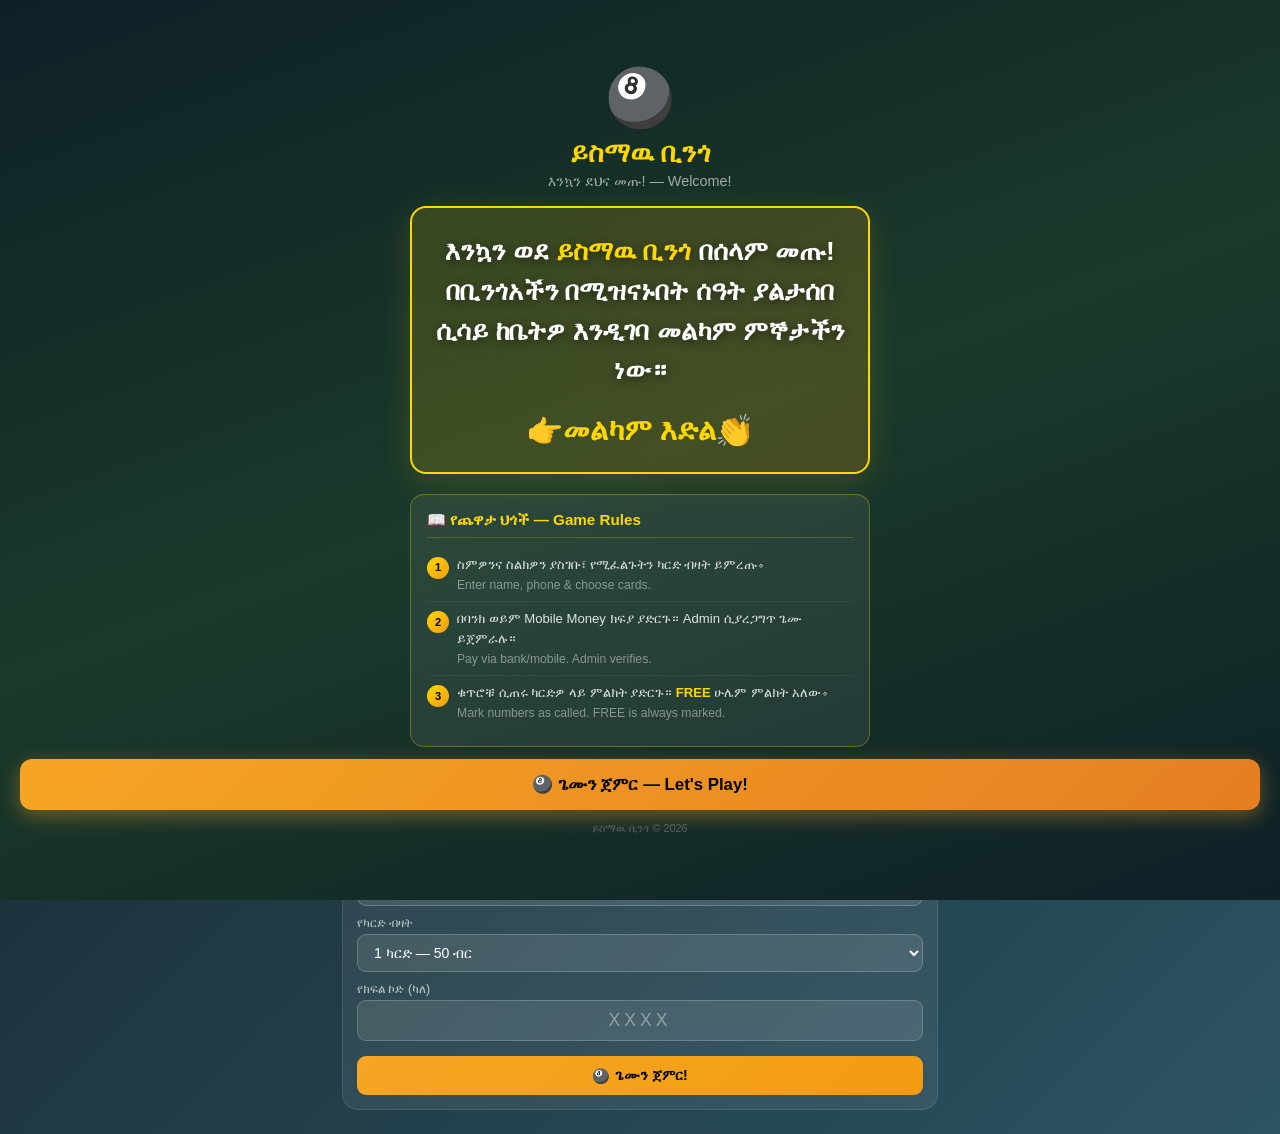
<file: Yismaw Edited.html>
<!DOCTYPE html>
<html lang="am">
<head>
<meta charset="UTF-8"/>
<meta name="viewport" content="width=device-width, initial-scale=1.0"/>
<title>🎱 ይስማዉ ቢንጎ</title>
<style>
:root{
  --gold:#FFD700;--green:#1a7a4a;--danger:#e74c3c;
  --blue:#3498db;--purple:#9b59b6;--radius:16px;
}
*{box-sizing:border-box;margin:0;padding:0;}
body{
  font-family:'Segoe UI',Arial,sans-serif;
  background:linear-gradient(135deg,#0f2027,#203a43,#2c5364);
  min-height:100vh;color:white;
}

/* BIG DISPLAY BANNER FOR LOBBY & WELCOME */
.big-welcome-banner {
  background: linear-gradient(135deg, rgba(255, 215, 0, 0.15), rgba(243, 156, 18, 0.2));
  border: 2px solid var(--gold);
  border-radius: var(--radius);
  padding: 24px 16px;
  text-align: center;
  margin-bottom: 20px;
  box-shadow: 0 8px 32px rgba(255, 215, 0, 0.15);
}
.big-welcome-title {
  font-size: 1.65rem;
  font-weight: 900;
  color: #fff;
  line-height: 1.5;
  text-shadow: 0 2px 10px rgba(0,0,0,0.5);
  margin-bottom: 12px;
}
.big-welcome-highlight {
  color: var(--gold);
  font-weight: 900;
}
.good-luck-text {
  font-size: 1.8rem;
  font-weight: 900;
  color: var(--gold);
  margin-top: 10px;
  display: inline-block;
  animation: pulse-glow 1.5s infinite ease-in-out;
}
@keyframes pulse-glow {
  0% { transform: scale(1); text-shadow: 0 0 5px rgba(255,215,0,0.5); }
  50% { transform: scale(1.06); text-shadow: 0 0 20px rgba(255,215,0,0.9); }
  100% { transform: scale(1); text-shadow: 0 0 5px rgba(255,215,0,0.5); }
}

/* WELCOME */
#wo{
  position:fixed;inset:0;
  background:linear-gradient(160deg,#0f2027,#1a3a2a,#0f2027);
  z-index:9999;display:flex;flex-direction:column;
  align-items:center;justify-content:center;
  padding:20px;overflow-y:auto;
}
.wlogo{font-size:3.5rem;margin-bottom:6px;}
.wtitle{
  font-size:1.7rem;font-weight:900;color:var(--gold);
  text-align:center;margin-bottom:4px;
}
.wsub{font-size:0.9rem;color:rgba(255,255,255,0.6);text-align:center;margin-bottom:16px;}
.wcard{
  background:rgba(255,255,255,0.07);
  border:1px solid rgba(255,215,0,0.3);
  border-radius:14px;padding:16px;
  width:100%;max-width:460px;margin-bottom:12px;
}
.wctitle{
  color:var(--gold);font-size:0.95rem;font-weight:800;
  margin-bottom:10px;padding-bottom:8px;
  border-bottom:1px solid rgba(255,215,0,0.2);
}
.ri{
  display:flex;align-items:flex-start;gap:8px;
  padding:7px 0;border-bottom:1px solid rgba(255,255,255,0.05);
  font-size:0.82rem;line-height:1.5;color:rgba(255,255,255,0.85);
}
.ri:last-child{border-bottom:none;}
.rn{
  background:linear-gradient(135deg,var(--gold),#f39c12);
  color:#000;font-weight:900;width:22px;height:22px;
  border-radius:50%;display:flex;align-items:center;
  justify-content:center;font-size:0.7rem;flex-shrink:0;margin-top:2px;
}
.wt{
  display:flex;align-items:center;gap:6px;padding:5px 8px;
  background:rgba(255,215,0,0.08);border-radius:8px;margin-bottom:5px;font-size:0.8rem;
}
.pgrid{display:grid;grid-template-columns:1fr 1fr;gap:8px;}
.pbox{
  background:rgba(255,215,0,0.1);border:1px solid rgba(255,215,0,0.3);
  border-radius:10px;padding:10px;text-align:center;
}
.pamt{font-size:1.2rem;font-weight:900;color:var(--gold);}
.plbl{font-size:0.72rem;color:rgba(255,255,255,0.6);}
.sbtn{
  background:linear-gradient(135deg,#f5a623,#e67e22);
  color:#000;font-weight:900;font-size:1.05rem;
  border:none;border-radius:12px;padding:15px;width:100%;
  cursor:pointer;display:flex;align-items:center;
  justify-content:center;gap:8px;
  box-shadow:0 6px 20px rgba(245,166,35,0.4);
}
.bletters{display:flex;gap:5px;justify-content:center;margin:8px 0 14px;}
.bl{
  width:34px;height:34px;border-radius:8px;
  font-weight:900;font-size:0.95rem;
  display:flex;align-items:center;justify-content:center;
}

/* TOPBAR */
.topbar{
  background:rgba(0,0,0,0.4);
  padding:11px 14px;display:flex;align-items:center;
  justify-content:space-between;position:sticky;top:0;z-index:100;
  border-bottom:1px solid rgba(255,215,0,0.3);
}
.topbar h1{font-size:1rem;color:var(--gold);}
.lsel{
  background:rgba(255,255,255,0.1);color:white;
  border:1px solid rgba(255,215,0,0.4);
  padding:4px 8px;border-radius:8px;font-size:0.75rem;cursor:pointer;
}
.lsel option{color:#000;background:#fff;}

/* TABS */
.tabs{
  display:flex;background:rgba(0,0,0,0.3);
  overflow-x:auto;border-bottom:1px solid rgba(255,215,0,0.2);
}
.tb{
  flex:1;min-width:62px;padding:9px 4px;border:none;background:none;
  color:rgba(255,255,255,0.6);cursor:pointer;font-size:0.67rem;
  display:flex;flex-direction:column;align-items:center;gap:2px;
  border-bottom:3px solid transparent;transition:color 0.15s,border-color 0.15s;
}
.tb .ic{font-size:1.1rem;}
.tb.active{color:var(--gold);border-bottom-color:var(--gold);font-weight:700;}

/* PAGES */
.pg{display:none;padding:12px;max-width:620px;margin:0 auto;}
.pg.active{display:block;}

/* CARD */
.card{
  background:rgba(255,255,255,0.07);
  border:1px solid rgba(255,255,255,0.1);
  border-radius:var(--radius);padding:14px;margin-bottom:12px;
}
.ct{color:var(--gold);font-size:0.95rem;font-weight:700;margin-bottom:12px;display:flex;align-items:center;gap:7px;}

/* FORM */
.fg{margin-bottom:10px;}
.fg label{display:block;font-size:0.78rem;color:rgba(255,255,255,0.7);margin-bottom:4px;}
.fg input,.fg select{
  width:100%;padding:9px 12px;
  background:rgba(255,255,255,0.1);
  border:1.5px solid rgba(255,255,255,0.2);
  border-radius:9px;color:white;font-size:0.88rem;
}
.fg input::placeholder{color:rgba(255,255,255,0.4);}
.fg input:focus,.fg select:focus{outline:none;border-color:var(--gold);}
.fg select option{color:#000;background:#fff;}

/* BUTTONS */
.btn{
  padding:11px 18px;border:none;border-radius:9px;
  cursor:pointer;font-size:0.88rem;font-weight:700;
  display:inline-flex;align-items:center;gap:5px;
}
.bg{background:linear-gradient(135deg,#f5a623,#f39c12);color:#000;width:100%;justify-content:center;}
.bgr{background:linear-gradient(135deg,#1a7a4a,#2ecc71);color:#fff;width:100%;justify-content:center;}
.br{background:linear-gradient(135deg,#e74c3c,#c0392b);color:#fff;}
.bb{background:linear-gradient(135deg,#3498db,#2980b9);color:#fff;width:100%;justify-content:center;}
.bp{background:linear-gradient(135deg,#9b59b6,#8e44ad);color:#fff;width:100%;justify-content:center;}
.bsm{padding:6px 11px;font-size:0.73rem;width:auto;}

/* BINGO CARD */
.bh{display:grid;grid-template-columns:repeat(5,1fr);gap:3px;margin-bottom:3px;}
.bcl{
  background:linear-gradient(135deg,var(--gold),#f39c12);
  color:#000;font-weight:900;font-size:1rem;
  text-align:center;padding:8px 0;border-radius:7px;
}
.bg2{display:grid;grid-template-columns:repeat(5,1fr);gap:3px;}
.bc{
  aspect-ratio:1;background:rgba(255,255,255,0.08);
  border:1.5px solid rgba(255,255,255,0.15);border-radius:9px;
  display:flex;align-items:center;justify-content:center;
  font-size:0.95rem;font-weight:700;cursor:pointer;
}
.bc:active{transform:scale(0.95);}
.bc.mk{background:linear-gradient(135deg,#f5a623,#f39c12);color:#000;border-color:var(--gold);}
.bc.fr{background:linear-gradient(135deg,#1a7a4a,#2ecc71);color:#fff;font-size:0.6rem;border-color:#2ecc71;}
.bc.cl{background:rgba(52,152,219,0.25);border-color:var(--blue);}
.bc.wc{background:linear-gradient(135deg,#FFD700,#FF6B6B)!important;animation:pu 0.5s infinite alternate;}
@keyframes pu{from{transform:scale(1.05);}to{transform:scale(1.15);}}

/* CALLER */
.cs{
  text-align:center;padding:16px;
  background:rgba(255,215,0,0.08);
  border-radius:var(--radius);
  border:1px solid rgba(255,215,0,0.25);margin-bottom:12px;
}
.cball{
  width:80px;height:80px;border-radius:50%;
  background:linear-gradient(135deg,var(--gold),#f39c12);
  color:#000;font-size:1.8rem;font-weight:900;
  display:flex;align-items:center;justify-content:center;
  margin:0 auto 8px;box-shadow:0 0 25px rgba(255,215,0,0.5);
}
.cltr{font-size:0.9rem;color:var(--gold);margin-bottom:3px;}
.cnums{display:flex;flex-wrap:wrap;gap:5px;justify-content:center;margin-top:8px;max-height:110px;overflow-y:auto;}
.cc{padding:3px 8px;border-radius:16px;font-size:0.72rem;font-weight:600;}
.cc.b{border:1px solid #e74c3c;background:rgba(231,76,60,0.2);}
.cc.i{border:1px solid #e67e22;background:rgba(230,126,34,0.2);}
.cc.n{border:1px solid #2ecc71;background:rgba(46,204,113,0.2);}
.cc.g{border:1px solid #3498db;background:rgba(52,152,219,0.2);}
.cc.o{border:1px solid #9b59b6;background:rgba(155,89,182,0.2);}

/* STATS */
.sg{display:grid;grid-template-columns:1fr 1fr;gap:8px;margin-bottom:12px;}
.sc{background:rgba(255,255,255,0.07);border-radius:11px;padding:12px;text-align:center;border:1px solid rgba(255,255,255,0.1);}
.sn{font-size:1.4rem;font-weight:800;color:var(--gold);}
.sl{font-size:0.68rem;color:rgba(255,255,255,0.5);margin-top:3px;}

/* PRIZE */
.pp{
  text-align:center;padding:16px;
  background:linear-gradient(135deg,rgba(155,89,182,0.15),rgba(52,152,219,0.15));
  border-radius:var(--radius);border:1px solid rgba(155,89,182,0.35);margin-bottom:12px;
}
.pa{font-size:2.2rem;font-weight:900;color:var(--gold);}

/* PLAYER ITEM */
.pi{display:flex;align-items:center;gap:9px;padding:9px 0;border-bottom:1px solid rgba(255,255,255,0.07);}
.pi:last-child{border-bottom:none;}
.pav{width:38px;height:38px;border-radius:50%;background:linear-gradient(135deg,var(--gold),#f39c12);color:#000;font-weight:800;display:flex;align-items:center;justify-content:center;flex-shrink:0;}
.pif{flex:1;}
.pn{font-weight:600;font-size:0.88rem;}
.ps{font-size:0.7rem;color:rgba(255,255,255,0.5);}
.pst{padding:3px 9px;border-radius:16px;font-size:0.7rem;font-weight:600;}
.sa{background:rgba(46,204,113,0.2);color:#2ecc71;border:1px solid #2ecc71;}
.sw{background:rgba(255,215,0,0.2);color:var(--gold);border:1px solid var(--gold);}
.swt{background:rgba(255,255,255,0.1);color:rgba(255,255,255,0.5);}

/* BANK */
.bi{display:flex;align-items:center;gap:9px;padding:9px;background:rgba(255,255,255,0.05);border-radius:9px;margin-bottom:7px;border:1px solid rgba(255,255,255,0.1);cursor:pointer;}
.bi.sel{background:rgba(255,215,0,0.1);border-color:var(--gold);}
.bic{font-size:1.4rem;}
.bnm{font-size:0.83rem;font-weight:600;}
.btp{font-size:0.7rem;color:rgba(255,255,255,0.5);word-break:break-all;}

/* WINNER */
.wb{display:none;position:fixed;inset:0;background:rgba(0,0,0,0.88);z-index:9999;align-items:center;justify-content:center;flex-direction:column;text-align:center;padding:20px;}
.wb.show{display:flex;}
.wtr{font-size:4.5rem;}
.wti{font-size:1.8rem;font-weight:900;color:var(--gold);margin:8px 0;}
.wnb{font-size:1.4rem;font-weight:700;margin-bottom:5px;}
.rc{font-size:2rem;font-weight:900;color:var(--gold);text-align:center;letter-spacing:7px;}

/* TOAST */
.toast{
  position:fixed;bottom:75px;left:50%;
  transform:translateX(-50%) translateY(20px);
  background:rgba(0,0,0,0.9);color:#fff;
  padding:10px 18px;border-radius:18px;font-size:0.82rem;
  opacity:0;transition:all 0.25s;z-index:9998;white-space:nowrap;
  border:1px solid rgba(255,215,0,0.3);pointer-events:none;
}
.toast.show{opacity:1;transform:translateX(-50%) translateY(0);}
.toast.gold{border-color:var(--gold);background:rgba(245,166,35,0.2);}
.toast.red{border-color:var(--danger);background:rgba(231,76,60,0.2);}

/* WARNING CALLOUT */
.w-alert{
  background:rgba(231,76,60,0.1);
  border:1px solid rgba(231,76,60,0.4);
  border-radius:12px;padding:12px;margin-bottom:12px;
}
.w-alert-title{
  color:#ff6b6b;font-size:0.88rem;font-weight:700;
  margin-bottom:5px;display:flex;align-items:center;gap:6px;
}
.w-alert-text{
  font-size:0.78rem;color:rgba(255,255,255,0.8);line-height:1.5;
}

::-webkit-scrollbar{width:3px;height:3px;}
::-webkit-scrollbar-thumb{background:rgba(255,215,0,0.35);border-radius:2px;}
@media(max-width:360px){.bc{font-size:0.8rem;}.cball{width:66px;height:66px;font-size:1.5rem;}.tb{font-size:0.6rem;}}
</style>
</head>
<body>

<!-- WELCOME -->
<div id="wo">
  <div class="wlogo">🎱</div>
  <div class="wtitle">ይስማዉ ቢንጎ</div>
  <div class="wsub">እንኳን ደህና መጡ! — Welcome!</div>
  
  <!-- NEW BIG WELCOME DISPLAY IN WELCOME SCREEN -->
  <div class="big-welcome-banner" style="max-width:460px; width:100%;">
    <div class="big-welcome-title">
      እንኳን ወደ <span class="big-welcome-highlight">ይስማዉ ቢንጎ</span> በሰላም መጡ! በቢንጎአችን በሚዝናኑበት ሰዓት ያልታሰበ ሲሳይ ከቤትዎ እንዲገባ መልካም ምኞታችን ነው።
    </div>
    <div class="good-luck-text">👉መልካም እድል👏</div>
  </div>

  <div class="wcard">
    <div class="wctitle">📖 የጨዋታ ህጎች — Game Rules</div>
    <div class="ri"><div class="rn">1</div><div>ስምዎንና ስልክዎን ያስገቡ፣ የሚፈልጉትን ካርድ ብዛት ይምረጡ。<br><span style="color:rgba(255,255,255,0.45);font-size:0.76rem;">Enter name, phone & choose cards.</span></div></div>
    <div class="ri"><div class="rn">2</div><div>በባንክ ወይም Mobile Money ክፍያ ያድርጉ። Admin ሲያረጋግጥ ጌሙ ይጀምራሉ።<br><span style="color:rgba(255,255,255,0.45);font-size:0.76rem;">Pay via bank/mobile. Admin verifies.</span></div></div>
    <div class="ri"><div class="rn">3</div><div>ቁጥሮቹ ሲጠሩ ካርድዎ ላይ ምልክት ያድርጉ። <strong style="color:var(--gold);">FREE</strong> ሁሌም ምልክት አለው。<br><span style="color:rgba(255,255,255,0.45);font-size:0.76rem;">Mark numbers as called. FREE is always marked.</span></div></div>
  </div>

  <button class="sbtn" onclick="closeWelcome()">🎱 ጌሙን ጀምር — Let's Play!</button>
  <div style="font-size:0.68rem;color:rgba(255,255,255,0.25);margin-top:12px;">ይስማዉ ቢንጎ © 2026</div>
</div>

<!-- TOPBAR -->
<div class="topbar">
  <h1>🎱 <span id="apptitle">ይስማዉ ቢንጎ</span></h1>
  <select class="lsel" onchange="setLang(this.value)" id="lsel">
    <option value="am">🇪🇹 አማርኛ</option>
    <option value="en">🇬🇧 English</option>
    <option value="or">🇪🇹 Oromoo</option>
    <option value="so">🇸🇴 Somali</option>
    <option value="ti">🇪🇹 ትግርኛ</option>
  </select>
</div>

<!-- TABS -->
<div class="tabs">
  <button class="tb active" onclick="showPage('lobby',this)"><span class="ic">🏠</span><span data-k="lobby">ሎቢ</span></button>
  <button class="tb" onclick="showPage('game',this)"><span class="ic">🎱</span><span data-k="game">ጌም</span></button>
  <button class="tb" onclick="showPage('payment',this)"><span class="ic">💳</span><span data-k="payment">ክፍያ</span></button>
  <button class="tb" onclick="showPage('players',this)"><span class="ic">👥</span><span data-k="players">ተጫዋቾ</span></button>
  <button class="tb" onclick="showPage('admin',this)"><span class="ic">⚙️</span><span data-k="admin">አስተዳዳሪ</span></button>
</div>

<!-- LOBBY (DASHBOARD) -->
<div id="pg-lobby" class="pg active">
  
  <!-- NEW BIG DISPLAY BANNER ON THE DASHBOARD -->
  <div class="big-welcome-banner">
    <div class="big-welcome-title">
      እንኳን ወደ <span class="big-welcome-highlight">ይስማዉ ቢንጎ</span> በሰላም መጡ! በቢንጎአችን በሚዝናኑበት ሰዓት ያልታሰበ ሲሳይ ከቤትዎ እንዲገባ መልካም ምኞታችን ነው።
    </div>
    <div class="good-luck-text">👉መልካም እድል👏</div>
  </div>

  <div class="w-alert">
    <div class="w-alert-title">⚠️ <span data-k="safety_title">የጥንቃቄ መልዕክት</span></div>
    <div class="w-alert-text" data-k="safety_text"></div>
  </div>

  <div class="pp">
    <div style="font-size:0.82rem;color:rgba(255,255,255,0.55);margin-bottom:5px;" data-k="prize_pool">የሽልማት ድምር</div>
    <div class="pa" id="prize-display">0 ብር</div>
    <div style="font-size:0.72rem;color:rgba(255,255,255,0.35);margin-top:3px;" id="prize-sub"></div>
  </div>
  
  <div class="sg">
    <div class="sc"><div class="sn" id="s-players">0</div><div class="sl" data-k="active_players">ንቁ ተጫዋቾ</div></div>
    <div class="sc"><div class="sn" id="s-called">0</div><div class="sl" data-k="called_nums">የተጠሩ ቁጥሮች</div></div>
    <div class="sc"><div class="sn" id="s-entry">50</div><div class="sl" data-k="entry_fee">የመግቢያ ዋጋ (ብር)</div></div>
    <div class="sc"><div class="sn" id="s-winners">0</div><div class="sl" data-k="winners_today">የዛሬ አሸናፊዎች</div></div>
  </div>
  
  <div class="card">
    <div class="ct">🎮 <span data-k="join_game">ጌሙን ተቀላቀሉ</span></div>
    <div class="fg"><label data-k="your_name">ስምዎ</label><input type="text" id="pname" placeholder="አበበ ካሳ"/></div>
    <div class="fg"><label data-k="your_phone">ስልክ ቁጥር</label><input type="tel" id="pphone" placeholder="09XXXXXXXX"/></div>
    <div class="fg">
      <label data-k="card_count">የካርድ ብዛት</label>
      <select id="ccount">
        <option value="1">1 ካርድ — 50 ብር</option>
        <option value="2">2 ካርዶች — 100 ብር</option>
        <option value="3">3 ካርዶች — 150 ብር</option>
        <option value="5">5 ካርዶች — 250 ብር</option>
      </select>
    </div>
    <div class="fg"><label data-k="room_code_label">የክፍል ኮድ (ካለ)</label>
      <input type="text" id="rcode" placeholder="XXXX" maxlength="4" style="text-transform:uppercase;letter-spacing:4px;font-size:1.1rem;text-align:center;"/>
    </div>
    <button class="btn bg" onclick="joinGame()" style="margin-top:5px;">🎱 <span data-k="join_btn">ጌሙን ጀምር!</span></button>
  </div>
</div>

<!-- GAME -->
<div id="pg-game" class="pg">
  <div class="cs">
    <div class="cltr" id="cltr">—</div>
    <div class="cball" id="cball">?</div>
    <div style="font-size:0.77rem;color:rgba(255,255,255,0.45);" data-k="last_called">መጨረሻ የተጠራ</div>
    <div class="cnums" id="cnums"></div>
  </div>
  <div id="mycards"></div>
  <div style="text-align:center;margin:12px 0;">
    <button class="btn bg" onclick="claimBingo()" style="font-size:1.2rem;padding:15px 36px;letter-spacing:3px;">🎉 BINGO!</button>
  </div>
</div>

<!-- PAYMENT -->
<div id="pg-payment" class="pg">
  <div class="card">
    <div class="ct">💰 <span data-k="payment_title">ክፍያ ያድርጉ</span></div>
    <div style="text-align:center;margin-bottom:12px;">
      <div style="font-size:0.82rem;color:rgba(255,255,255,0.55);" data-k="amount_to_pay">የሚከፍሉት</div>
      <div style="font-size:1.9rem;font-weight:800;color:var(--gold);" id="pay-total">50 ብር</div>
    </div>
    <div style="font-size:0.79rem;color:rgba(255,255,255,0.55);margin-bottom:8px;" data-k="select_bank">ባንክ ይምረጡ</div>
    <div id="banks-list"></div>
    <div id="acct-display" style="display:none;margin-top:10px;">
      <div style="background:rgba(255,215,0,0.1);border:1px solid rgba(255,215,0,0.4);border-radius:9px;padding:12px;text-align:center;">
        <div style="font-size:0.77rem;color:rgba(255,255,255,0.55);" data-k="send_to">ይላኩ ወደ</div>
        <div style="font-size:1.2rem;font-weight:800;color:var(--gold);letter-spacing:1px;word-break:break-all;" id="acct-num">—</div>
        <div style="font-size:0.77rem;color:rgba(255,255,255,0.55);" id="acct-name">—</div>
      </div>
    </div>
    <div class="fg" style="margin-top:12px;"><label data-k="tx_ref">የደረሰኝ ቁጥር / Tx Reference</label><input type="text" id="txref" placeholder="TXN123456"/></div>
    <button class="btn bgr" onclick="submitPayment()">✅ <span data-k="confirm_pay">ክፍያ አረጋግጥ</span></button>
  </div>
</div>

<!-- PLAYERS -->
<div id="pg-players" class="pg">
  <div class="card">
    <div class="ct">🏆 <span data-k="leaderboard">ሊደርቦርድ</span></div>
    <div id="plist"></div>
  </div>
</div>

<!-- ADMIN -->
<div id="pg-admin" class="pg">
  <div class="card" id="admin-login">
    <div class="ct">🔐 <span data-k="admin_login">Admin ይግቡ</span></div>
    <div class="fg"><label>PIN</label><input type="password" id="apin" placeholder="••••" maxlength="6"/></div>
    <button class="btn bg" onclick="adminLogin()">🔑 <span data-k="login">ግቡ</span></button>
  </div>
  <div id="admin-panel" style="display:none;">
    <div class="card">
      <div class="ct">🎮 <span data-k="game_control">ጌም ቁጥጥር</span></div>
      <div class="fg"><label data-k="entry_fee_set">የመግቢያ ዋጋ (ብር)</label><input type="number" id="a-entry" value="50" onchange="applySettings()"/></div>
      <div class="fg"><label data-k="prize_pct">የሽልማት ፐርሰንት (%)</label><input type="number" id="a-pct" value="80" onchange="applySettings()"/></div>
      <div class="fg">
        <label data-k="call_speed">የጥሪ ፍጥነት</label>
        <select id="a-speed" onchange="applySettings()">
          <option value="3000">ፈጣን — 3 ሰ</option>
          <option value="5000" selected>መካከለኛ — 5 ሰ</option>
          <option value="8000">ዝግ — 8 ሰ</option>
          <option value="0">Manual</option>
        </select>
      </div>
      <div style="display:grid;grid-template-columns:1fr 1fr;gap:8px;margin-top:8px;">
        <button class="btn bgr bsm" onclick="startGame()" style="width:100%;">▶️ <span data-k="start_game">ጀምር</span></button>
        <button class="btn br bsm" onclick="stopGame()" style="width:100%;color:#fff;">⏹️ <span data-k="stop_game">አቁም</span></button>
        <button class="btn bb bsm" onclick="callNext()" style="width:100%;">📢 <span data-k="call_next">ቀጣይ</span></button>
        <button class="btn bp bsm" onclick="resetGame()" style="width:100%;">🔄 <span data-k="reset">ዳግም</span></button>
      </div>
    </div>
    <div class="card">
      <div class="ct">🔑 <span data-k="room_code">የክፍል ኮድ</span></div>
      <div class="rc" id="rc-display">—</div><br/>
      <button class="btn bg" onclick="genRoom()">🔄 <span data-k="new_code">አዲስ ኮድ</span></button>
    </div>
    <div class="card">
      <div class="ct">📊 <span data-k="game_stats">ስታቲስቲክስ</span></div>
      <div id="astats"></div>
    </div>
    <div class="card">
      <div class="ct">🏦 <span data-k="bank_settings">የባንክ ቅንብር</span></div>
      <div id="abanks"></div>
    </div>
    <div class="card">
      <div class="ct">✅ <span data-k="approve_players">ተጫዋቾ ማፅደቅ</span></div>
      <div id="pending"></div>
    </div>
  </div>
</div>

<!-- WINNER -->
<div class="wb" id="winner-banner">
  <canvas id="cc" style="position:absolute;inset:0;width:100%;height:100%;pointer-events:none;"></canvas>
  <div class="wtr">🏆</div>
  <div class="wti" data-k="winner_title">አሸናፊ!</div>
  <div class="wnb" id="w-name"></div>
  <div style="font-size:1.7rem;font-weight:800;color:var(--gold);margin:8px 0;" id="w-prize"></div>
  <div style="font-size:0.82rem;color:rgba(255,255,255,0.55);margin-bottom:16px;" id="w-bank"></div>
  <button class="btn bg" onclick="closeWinner()" style="width:auto;padding:11px 28px;">🎊 <span data-k="close">ዝጋ</span></button>
</div>

<div class="toast" id="toast"></div>

<script>
// ── LANGS ──────────────────────────────────────────────────
const L={
  am:{lobby:"ሎቢ",game:"ጌም",payment:"ክፍያ",players:"ተጫዋቾ",admin:"አስተዳዳሪ",
    prize_pool:"የሽልማት ድምር",active_players:"ንቁ ተጫዋቾ",called_nums:"የተጠሩ ቁጥሮች",
    entry_fee:"የመግቢያ ዋጋ (ብር)",winners_today:"የዛሬ አሸናፊዎች",
    join_game:"ጌሙን ተቀላቀሉ",your_name:"ስምዎ",your_phone:"ስልክ ቁጥር",
    card_count:"የካርድ ብዛት",room_code_label:"የክፍል ኮድ (ካለ)",join_btn:"ጌሙን ጀምር!",
    last_called:"መጨረሻ የተጠራ",payment_title:"ክፍያ ያድርጉ",amount_to_pay:"የሚከፍሉት",
    select_bank:"ባንክ ይምረጡ",send_to:"ይላኩ ወደ",tx_ref:"የደረሰኝ ቁጥር",
    confirm_pay:"ክፍያ አረጋግጥ",pay_history:"የክፍያ ታሪክ",leaderboard:"ሊደርቦርድ",
    admin_login:"Admin ይግቡ",login:"ግቡ",game_control:"ጌም ቁጥጥር",
    entry_fee_set:"የመግቢያ ዋጋ (ብር)",prize_pct:"የሽልማት ፐርሰንት (%)",
    call_speed:"የጥሪ ፍጥነት",start_game:"ጀምር",stop_game:"አቁም",
    call_next:"ቀጣይ",reset:"ዳግም",bank_settings:"የባንክ ቅንብር",
    room_code:"የክፍል ኮድ",new_code:"አዲስ ኮድ",game_stats:"ስታቲስቲክስ",
    approve_players:"ተጫዋቾ ማፅደቅ",winner_title:"አሸናፊ! 🎉",close:"ዝጋ",
    app_title:"ይስማዉ ቢንጎ",
    bingo_win:"ቢንጎ! አሸነፍክ/ሽ! 🎉",bingo_false:"ቢንጎ አልተሟላም! ካርድዎን ያረጋግጡ።",
    no_name:"ስምዎን ያስገቡ!",pay_first:"ቅድሚያ ክፍያ ያድርጉ!",
    payment_sent:"✅ ክፍያ ተልኳል! Admin ያረጋግጣሉ።",fill_tx:"የደረሰኝ ቁጥር ያስገቡ!",
    select_bank_first:"ባንክ ይምረጡ!",game_started:"🎮 ጌሙ ተጀምሯል!",
    game_stopped:"⏹️ ጌሙ ቆሟል!",game_reset:"🔄 ዳግም ተጀምሯል!",
    approve:"✅ አፅድቅ",reject:"❌ ውድቅ",approved:"✅ ተፈቅዷል!",rejected:"❌ ውድቅ!",
    free_space:"FREE",cards_label:"ካርዶቼ",card_label:"ካርድ",
    wrong_pin:"❌ PIN ስህተት!",all_called:"ሁሉም ቁጥሮች ተጠርተዋል!",no_game:"ጌሙ ገና አልተጀመረም!",
    safety_title:"የጥንቃቄ መልዕክት",
    safety_text:"ይህ ጨዋታ ለመዝናኛ ብቻ የተዘጋጀ ነው። እባክዎ በኃላፊነት ስሜት እና ሊያጡት የሚችሉትን ያህል ገንዘብ ብቻ በመመደብ ይጫወቱ። ከልክ ያለፈ ቁማር/ውርርድ ሱስ ሊያስይዝ እንደሚችል ይገንዘቡ። ዕድሜዎ ከ18 ዓመት በላይ መሆኑን ያረጋግጡ።"},
  en:{lobby:"Lobby",game:"Game",payment:"Payment",players:"Players",admin:"Admin",
    prize_pool:"Prize Pool",active_players:"Active Players",called_nums:"Called Numbers",
    entry_fee:"Entry Fee (ETB)",winners_today:"Today's Winners",
    join_game:"Join the Game",your_name:"Your Name",your_phone:"Phone Number",
    card_count:"Number of Cards",room_code_label:"Room Code (if any)",join_btn:"Start Playing!",
    last_called:"Last Called",payment_title:"Make Payment",amount_to_pay:"Amount to Pay",
    select_bank:"Select Bank",send_to:"Send To",tx_ref:"Transaction Reference",
    confirm_pay:"Confirm Payment",pay_history:"Payment History",leaderboard:"Leaderboard",
    admin_login:"Admin Login",login:"Login",game_control:"Game Control",
    entry_fee_set:"Entry Fee (ETB)",prize_pct:"Prize Percentage (%)",
    call_speed:"Call Speed",start_game:"Start",stop_game:"Stop",
    call_next:"Call Next",reset:"Reset",bank_settings:"Bank Settings",
    room_code:"Room Code",new_code:"New Code",game_stats:"Statistics",
    approve_players:"Approve Players",winner_title:"WINNER! 🎉",close:"Close",
    app_title:"Yismaw Bingo",
    bingo_win:"BINGO! You won! 🎉",bingo_false:"Bingo not complete! Check your card.",
    no_name:"Enter your name!",pay_first:"Please pay first!",
    payment_sent:"✅ Payment sent! Admin will verify.",fill_tx:"Enter transaction reference!",
    select_bank_first:"Select a bank!",game_started:"🎮 Game started!",
    game_stopped:"⏹️ Game stopped!",game_reset:"🔄 Game reset!",
    approve:"✅ Approve",reject:"❌ Reject",approved:"✅ Approved!",rejected:"❌ Rejected!",
    free_space:"FREE",cards_label:"My Cards",card_label:"Card",
    wrong_pin:"❌ Wrong PIN!",all_called:"All numbers called!",no_game:"Game not started!",
    safety_title:"Safety Notice & Disclaimer",
    safety_text:"This game is for entertainment purposes only. Please play responsibly and only budget what you can afford to lose. Be aware that excessive gambling/betting can be addictive. Ensure you are 18+ years of age."}
};

// ── BANKS LIST ───────────────────────────────────────────
const BANKS=[
  {id:"telebirr1",name:"Telebirr (Option 1)",icon:"📱",account:"0912329647",holder:"Yismaw Alemayehu Gashu",type:"mobile"},
  {id:"telebirr2",name:"Telebirr (Option 2)",icon:"📱",account:"0920509047",holder:"Yismaw Alemayehu Gashu",type:"mobile"},
  {id:"addis",name:"Addis Bank S.C.",icon:"🏦",account:"1240045642223001",holder:"Yismaw Alemayehu Gashu",type:"bank"},
  {id:"boa",name:"Bank of Abyssinia",icon:"🏦",account:"22668862",holder:"Yismaw Alemayehu Gashu",type:"bank"},
  {id:"cbe",name:"Commercial Bank of Ethiopia",icon:"🏦",account:"1000353285266",holder:"Yismaw Alemayehu Gashu",type:"bank"}
];

// ── STATE ──────────────────────────────────────────────────
const ST={
  lang: localStorage.getItem('bl')||'am',
  player:null, myCards:[], calledNums:[],
  running:false, timer:null,
  entryFee:50, prizePct:80, speed:5000,
  roomCode:'',
  players: JSON.parse(localStorage.getItem('bp')||'[]'),
  payments: JSON.parse(localStorage.getItem('bpay')||'[]'),
  winners:  JSON.parse(localStorage.getItem('bw')||'[]'),
  adminIn:false, selBank:null, PIN:'1234',
};

// ── HELPERS ────────────────────────────────────────────────
const t=k=>(L[ST.lang]&&L[ST.lang][k])||L.am[k]||k;
const $=id=>document.getElementById(id);
const letter=n=>n<=15?'B':n<=30?'I':n<=45?'N':n<=60?'G':'O';
const save=()=>{
  localStorage.setItem('bp',JSON.stringify(ST.players));
  localStorage.setItem('bpay',JSON.stringify(ST.payments));
  localStorage.setItem('bw',JSON.stringify(ST.winners));
};
const prize=()=>{
  const act=ST.players.filter(p=>p.status!=='waiting').length;
  return Math.floor(act*ST.entryFee*ST.prizePct/100);
};

// ── WELCOME ────────────────────────────────────────────────
function closeWelcome(){
  const o=$('wo');
  o.style.opacity='0';
  o.style.transition='opacity 0.3s';
  setTimeout(()=>o.remove(),300);
}

// ── LANG ───────────────────────────────────────────────────
function setLang(l){
  ST.lang=l; localStorage.setItem('bl',l);
  applyLang();
}
function applyLang(){
  document.querySelectorAll('[data-k]').forEach(el=>{
    const k=el.getAttribute('data-k');
    el.textContent=t(k);
  });
  $('apptitle').textContent=t('app_title');
  $('lsel').value=ST.lang;
}

// ── BINGO CARD ─────────────────────────────────────────────
function genCard(){
  const ranges=[[1,15],[16,30],[31,45],[46,60],[61,75]];
  const card=ranges.map(([mn,mx])=>{
    const col=[];
    while(col.length<5){const n=mn+Math.floor(Math.random()*(mx-mn+1));if(!col.includes(n))col.push(n);}
    return col;
  });
  card[2][2]='FREE';
  return card;
}

function renderCard(card,ci){
  const CC=['#e74c3c','#e67e22','#2ecc71','#3498db','#9b59b6'];
  const cols=['B','I','N','G','O'];
  let h=`<div class="card" style="margin-bottom:14px;">
    <div class="ct">${t('card_label')} #${ci+1}</div>
    <div class="bh">${cols.map((c,i)=>`<div class="bcl" style="background:${CC[i]}">${c}</div>`).join('')}</div>
    <div class="bg2">`;
  for(let r=0;r<5;r++) for(let c=0;c<5;c++){
    const v=card[c][r], isFree=v==='FREE';
    const called=!isFree&&ST.calledNums.includes(v);
    const marked=isFree||(ST.player?.markedCells?.[ci]?.includes(`${c}-${r}`));
    let cls='bc'+(isFree?' fr':marked?' mk':called?' cl':'');
    h+=`<div class="${cls}" onclick="markCell(${ci},${c},${r},${isFree?'"FREE"':v})" id="c${ci}-${c}-${r}">${isFree?t('free_space'):v}</div>`;
  }
  h+=`</div></div>`;
  return h;
}

// ── JOIN ───────────────────────────────────────────────────
function joinGame(){
  const name=$('pname').value.trim(), phone=$('pphone').value.trim();
  const count=parseInt($('ccount').value);
  if(!name){toast(t('no_name'),'red');return;}
  const cards=[], mc={};
  for(let i=0;i<count;i++){cards.push(genCard());mc[i]=['2-2'];}
  ST.player={name,phone,cards,markedCells:mc,paid:false,cardCount:count};
  ST.myCards=cards;
  const ex=ST.players.findIndex(p=>p.phone===phone);
  if(ex>=0) ST.players[ex]={...ST.players[ex],name,cardCount:count,status:'waiting'};
  else ST.players.push({name,phone,cardCount:count,status:'waiting',wins:0,id:Date.now()});
  save();
  $('pay-total').textContent=`${count*ST.entryFee} ብር`;
  toast(`✅ ${name} — ${count} ${t('card_label')}!`);
  renderMyCards();
  showPage('payment', document.querySelectorAll('.tb')[2]);
}

// ── MARK ───────────────────────────────────────────────────
function markCell(ci,c,r,v){
  if(!ST.player||v==='FREE') return;
  if(!ST.calledNums.includes(v)){toast(`⚠️ ${v} ${t('last_called')}!`,'red');return;}
  const key=`${c}-${r}`, mc=ST.player.markedCells;
  if(!mc[ci]) mc[ci]=['2-2'];
  const idx=mc[ci].indexOf(key);
  if(idx>=0) mc[ci].splice(idx,1); else mc[ci].push(key);
  const el=$(`c${ci}-${c}-${r}`);
  if(el) el.className='bc'+(mc[ci].includes(key)?' mk':ST.calledNums.includes(v)?' cl':'');
}

// ── BINGO CHECK ────────────────────────────────────────────
function checkBingo(ci){
  const s=new Set(ST.player.markedCells[ci]||[]);
  for(let r=0;r<5;r++) if([0,1,2,3,4].every(c=>s.has(`${c}-${r}`))) return true;
  for(let c=0;c<5;c++) if([0,1,2,3,4].every(r=>s.has(`${c}-${r}`))) return true;
  if([0,1,2,3,4].every(i=>s.has(`${i}-${i}`))) return true;
  if([0,1,2,3,4].every(i=>s.has(`${i}-${4-i}`))) return true;
  return false;
}

function claimBingo(){
  if(!ST.player){toast(t('no_name'),'red');return;}
  if(!ST.player.paid){toast(t('pay_first'),'red');return;}
  if(!ST.running){toast(t('no_game'),'red');return;}
  let won=false;
  for(let i=0;i<ST.myCards.length;i++) if(checkBingo(i)){won=true;highlightWin(i);break;}
  if(won){
    const p=prize();
    showWinner(ST.player.name,p,ST.player);
    ST.player.paid=false;
    ST.winners.push({name:ST.player.name,phone:ST.player.phone,prize:p,date:new Date().toLocaleString()});
    const pl=ST.players.find(x=>x.phone===ST.player.phone);
    if(pl){pl.wins++;pl.status='won';}
    save();
    renderLobbyStats(); renderPlayers();
  } else toast(t('bingo_false'),'red');
}

function highlightWin(ci){
  document.querySelectorAll(`[id^="c${ci}-"]`).forEach(el=>{if(el.classList.contains('mk'))el.classList.add('wc');});
}

// ── CALLER ─────────────────────────────────────────────────
function callNext(){
  const all=Array.from({length:75},(_,i)=>i+1).filter(n=>!ST.calledNums.includes(n));
  if(!all.length){toast(t('all_called'));return;}
  const n=all[Math.floor(Math.random()*all.length)];
  ST.calledNums.push(n);
  const l=letter(n);
  $('cltr').textContent=l;
  $('cball').textContent=n;
  const cnums=$('cnums');
  const chip=document.createElement('span');
  chip.className=`cc ${l.toLowerCase()}`;
  chip.textContent=l+n;
  cnums.prepend(chip);
  if(cnums.children.length>30) cnums.lastChild.remove();
  renderMyCards();
}

function startGame(){
  ST.running=true;
  ST.players.forEach(p=>{if(p.status==='waiting')p.status='active';});
  save();
  if(ST.speed>0) ST.timer=setInterval(callNext,ST.speed);
  toast(t('game_started'),'gold');
  renderLobbyStats();
}
function stopGame(){
  ST.running=false;
  if(ST.timer){clearInterval(ST.timer);ST.timer=null;}
  toast(t('game_stopped'));
}
function resetGame(){
  stopGame();
  ST.calledNums=[];
  ST.players.forEach(p=>p.status='waiting');
  if(ST.player){
    ST.player.markedCells={};
    ST.myCards.forEach((_,i)=>ST.player.markedCells[i]=['2-2']);
  }
  $('cball').textContent='?'; $('cltr').textContent='—'; $('cnums').innerHTML='';
  save(); toast(t('game_reset'));
  renderMyCards(); renderLobbyStats();
}

// ── PAYMENT ────────────────────────────────────────────────
function renderBanks(){
  const mob=BANKS.filter(b=>b.type==='mobile'), bk=BANKS.filter(b=>b.type==='bank');
  $('banks-list').innerHTML=
    `<div style="font-size:0.75rem;color:rgba(255,215,0,0.8);margin-bottom:5px;">📱 Mobile Money</div>`+
    mob.map(b=>`<div class="bi" id="bk-${b.id}" onclick="selBank('${b.id}')"><div class="bic">${b.icon}</div><div><div class="bnm">${b.name}</div><div class="btp">${b.account}</div></div></div>`).join('')+
    `<div style="font-size:0.75rem;color:rgba(255,215,0,0.8);margin:8px 0 5px;">🏦 Banks</div>`+
    bk.map(b=>`<div class="bi" id="bk-${b.id}" onclick="selBank('${b.id}')"><div class="bic">${b.icon}</div><div><div class="bnm">${b.name}</div><div class="btp">${b.account}</div></div></div>`).join('');
}

function selBank(id){
  ST.selBank=id;
  document.querySelectorAll('.bi').forEach(e=>e.classList.remove('sel'));
  $('bk-'+id)?.classList.add('sel');
  const b=BANKS.find(x=>x.id===id);
  if(b){$('acct-display').style.display='block';$('acct-num').textContent=b.account;$('acct-name').textContent=b.holder+' — '+b.name;}
}

function submitPayment(){
  if(!ST.player){toast(t('no_name'),'red');return;}
  if(!ST.selBank){toast(t('select_bank_first'),'red');return;}
  const tx=$('txref').value.trim();
  if(!tx){toast(t('fill_tx'),'red');return;}
  const b=BANKS.find(x=>x.id===ST.selBank);
  const total=ST.player.cardCount*ST.entryFee;
  ST.payments.push({id:Date.now(),name:ST.player.name,phone:ST.player.phone,amount:total,bank:b.name,txRef:tx,status:'pending',date:new Date().toLocaleString()});
  ST.player.paid=true;
  const pl=ST.players.find(x=>x.phone===ST.player.phone);
  if(pl) pl.status='active';
  save(); toast(t('payment_sent'),'gold'); $('txref').value='';
  showPage('lobby', document.querySelectorAll('.tb')[0]);
}

// ── PLAYERS ────────────────────────────────────────────────
function renderPlayers(){
  const sorted=[...ST.players].sort((a,b)=>b.wins-a.wins);
  $('plist').innerHTML=sorted.length
    ?sorted.map((p,i)=>`<div class="pi"><div class="pav">${i===0?'🏆':i===1?'🥈':i===2?'🥉':p.name[0]}</div><div class="pif"><div class="pn">${p.name}</div><div class="ps">📞${p.phone} 🃏${p.cardCount||1} 🏆${p.wins||0}</div></div><span class="pst ${p.status==='won'?'sw':p.status==='active'?'sa':'swt'}">${p.status==='won'?'🏆':p.status==='active'?'✅':'⏳'}</span></div>`).join('')
    :`<div style="text-align:center;color:rgba(255,255,255,0.3);padding:24px;">—</div>`;
}

// ── ADMIN ──────────────────────────────────────────────────
function adminLogin(){
  if($('apin').value===ST.PIN){
    ST.adminIn=true;
    $('admin-login').style.display='none';
    $('admin-panel').style.display='block';
    renderAdmin(); toast('✅ Welcome Admin!','gold');
  } else toast(t('wrong_pin'),'red');
}

function applySettings(){
  ST.entryFee=parseInt($('a-entry').value)||50;
  ST.prizePct=parseInt($('a-pct').value)||80;
  ST.speed=parseInt($('a-speed').value)||5000;
}

function renderAdmin(){
  $('rc-display').textContent=ST.roomCode||'—';
  const totalPaid=ST.payments.filter(p=>p.status==='confirmed').reduce((a,p)=>a+p.amount,0);
  $('astats').innerHTML=`<div style="display:grid;grid-template-columns:1fr 1fr;gap:7px;">
    <div class="sc"><div class="sn">${ST.players.length}</div><div class="sl">${t('active_players')}</div></div>
    <div class="sc"><div class="sn">${ST.calledNums.length}</div><div class="sl">${t('called_nums')}</div></div>
  </div>`;
  const pend=ST.payments.filter(p=>p.status==='pending');
  $('pending').innerHTML=pend.length
    ?pend.map(p=>`<div class="pi"><div class="pif"><div class="pn">${p.name}</div><div class="ps">${p.bank} | ${p.txRef} | ${p.amount}ብር</div></div><div style="display:flex;gap:5px;"><button class="btn bgr bsm" onclick="approvePay(${p.id})">${t('approve')}</button></div></div>`).join('')
    :`<div style="text-align:center;color:rgba(255,255,255,0.3);padding:16px;">—</div>`;
}

function approvePay(id){
  const p=ST.payments.find(x=>x.id===id);
  if(p){p.status='confirmed';const pl=ST.players.find(x=>x.phone===p.phone);if(pl)pl.status='active';save();toast(t('approved'),'gold');renderAdmin();renderLobbyStats();}
}
function genRoom(){
  const c='ABCDEFGHJKLMNPQRSTUVWXYZ23456789';
  let code='';for(let i=0;i<4;i++)code+=c[Math.floor(Math.random()*c.length)];
  ST.roomCode=code;localStorage.setItem('br',code);
  $('rc-display').textContent=code;
}

// ── WINNER ─────────────────────────────────────────────────
function showWinner(name,p,player){
  $('w-name').textContent=name;
  $('w-prize').textContent=`${p.toLocaleString()} ብር 🎉`;
  $('winner-banner').classList.add('show');
  startConfetti();
}
function closeWinner(){$('winner-banner').classList.remove('show');stopConfetti();}

let cfi=null;
function startConfetti(){
  const cv=$('cc'),ctx=cv.getContext('2d');
  cv.width=innerWidth;cv.height=innerHeight;
  const P=[],C=['#FFD700','#FF6B6B','#4CAF50','#2196F3'];
  for(let i=0;i<100;i++) P.push({x:Math.random()*cv.width,y:Math.random()*cv.height-cv.height,w:Math.random()*9+4,h:Math.random()*5+3,color:C[i%4],spd:Math.random()*3+1.5});
  cfi=setInterval(()=>{
    ctx.clearRect(0,0,cv.width,cv.height);
    P.forEach(p=>{p.y+=p.spd;if(p.y>cv.height)p.y=-15;ctx.fillStyle=p.color;ctx.fillRect(p.x,p.y,p.w,p.h);});
  },16);
}
function stopConfetti(){if(cfi){clearInterval(cfi);cfi=null;}}

// ── LOBBY STATS ────────────────────────────────────────────
function renderLobbyStats(){
  const act=ST.players.filter(p=>p.status!=='waiting').length, p=prize();
  $('s-players').textContent=act;
  $('s-called').textContent=ST.calledNums.length;
  $('prize-display').textContent=`${p.toLocaleString()} ብር`;
  $('prize-sub').textContent=`${act} x ${ST.entryFee} x ${ST.prizePct}%`;
}

function renderMyCards(){
  const el=$('mycards');
  if(!ST.player||!ST.myCards.length){
    el.innerHTML=`<div class="card"><div style="text-align:center;color:rgba(255,255,255,0.35);padding:24px;">${t('join_game')}</div></div>`;
    return;
  }
  el.innerHTML=ST.myCards.map((c,i)=>renderCard(c,i)).join('');
}

// ── NAV ────────────────────────────────────────────────────
function showPage(name, btn){
  document.querySelectorAll('.pg').forEach(p=>p.classList.remove('active'));
  document.querySelectorAll('.tb').forEach(b=>b.classList.remove('active'));
  $('pg-'+name).classList.add('active');
  if(btn instanceof Element) btn.classList.add('active');
  if(name==='lobby'){renderLobbyStats();}
  else if(name==='game'){renderMyCards();}
  else if(name==='payment'){renderBanks();}
  else if(name==='players'){renderPlayers();}
  else if(name==='admin'&&ST.adminIn){renderAdmin();}
}

function toast(msg,type=''){
  const el=$('toast');el.textContent=msg;el.className='toast '+type+' show';
  setTimeout(()=>el.className='toast',3000);
}

window.onload=()=>{
  applyLang();
  renderLobbyStats();
  renderBanks();
  if(!ST.roomCode) genRoom();
};
</script>
</body>
</html>
</file>
